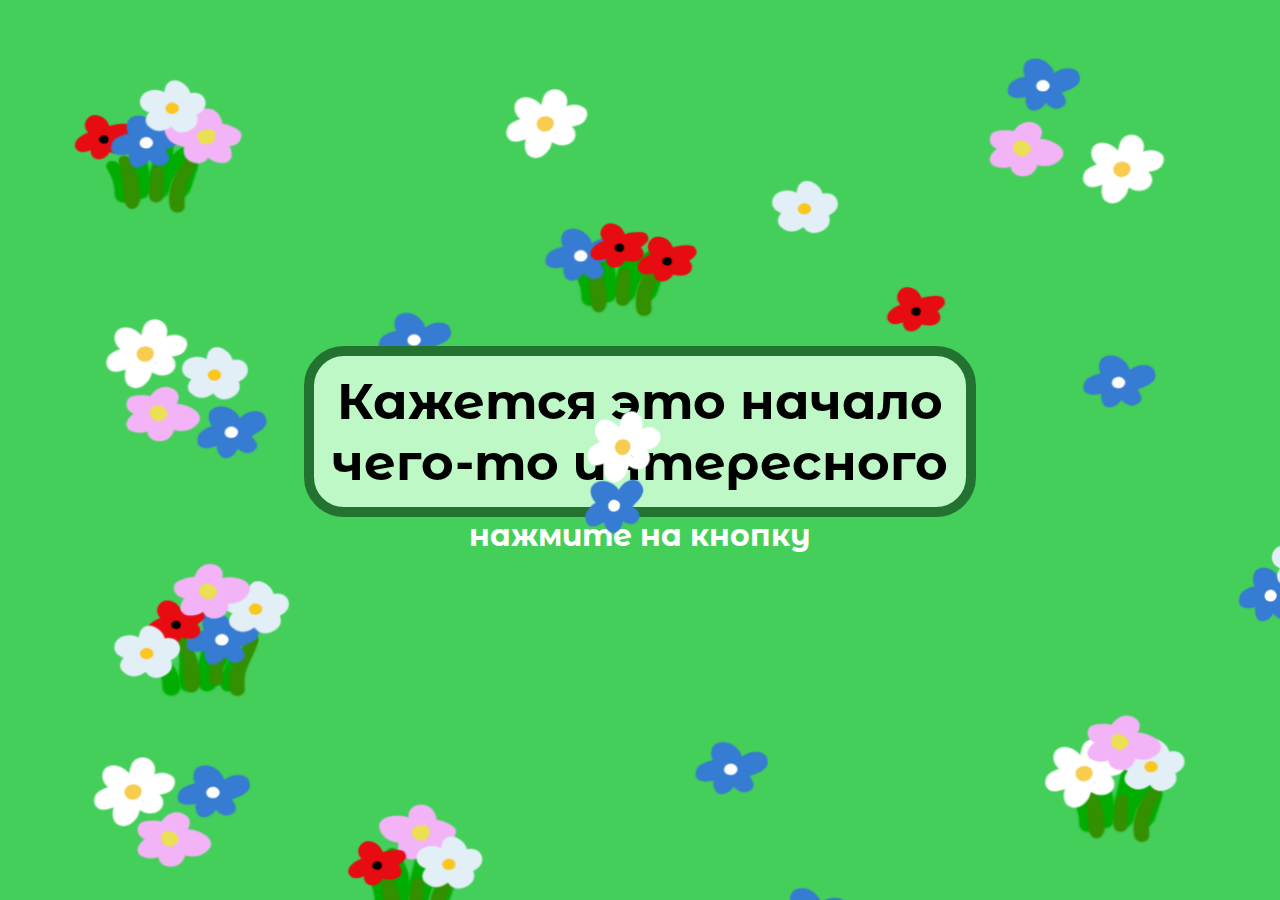
<file: index.html>
<!DOCTYPE html>
<html lang="en">
<head>
  <meta charset="UTF-8">
  <meta name="viewport" content="width=device-width, initial-scale=1.0">
  <title>Начало интересного</title>
  <link rel="stylesheet" href="./css/style.css">
  <link rel="shortcut icon" href="./img/букет.png" type="image/x-icon">
</head>
<body>
  <div class="flower-decor-1">
    <img src="./img/Group 8.png" alt="" srcset="">
  </div>
  <div class="flower-decor-2">
    <img src="./img/Group 9.png" alt="" srcset="">
  </div>
  <div class="con">
    <a href="./wishes.html" target="_blank" rel="noopener noreferrer">
      <button>
        Кажется это начало чего-то интересного
      </button>
    </a>
    <p>нажмите на кнопку</p>
  </div>
</body>
</html>
</file>
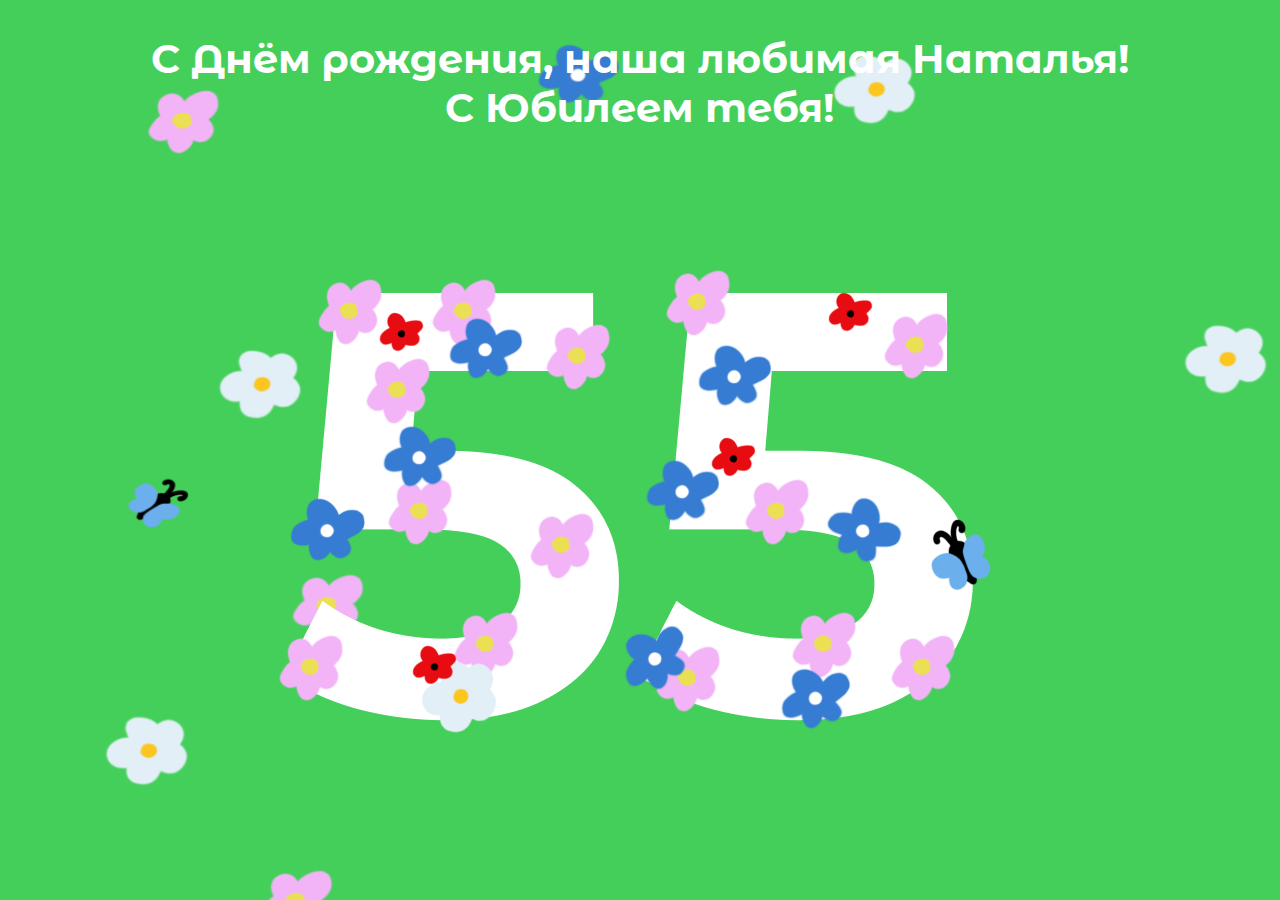
<file: age.html>
<!DOCTYPE html>
<html lang="en">
<head>
  <meta charset="UTF-8">
  <meta name="viewport" content="width=device-width, initial-scale=1.0">
  <link rel="stylesheet" href="./css/style.css">
  <link rel="shortcut icon" href="./img/букет.png" type="image/x-icon">
  <title>Юбилей</title>
</head>
<body class="body-age">
  <div class="con-age">
    <p>
      C Днём рождения, наша любимая Наталья! <br> С Юбилеем тебя!
    </p>
    <a href="./index.html" target="_blank" rel="noopener noreferrer">
      <img src="./img/55.png" alt="" srcset="">
    </a>
    
  </div>
</body>
</html>
</file>
<file: css/style.css>
@import url('https://fonts.googleapis.com/css2?family=Montserrat+Alternates:ital,wght@0,100;0,200;0,300;0,400;0,500;0,600;0,700;0,800;0,900;1,100;1,200;1,300;1,400;1,500;1,600;1,700;1,800;1,900&display=swap');
*{
  margin: 0;
  padding: 0;
}
body{
  background: url('../img/bg.png') no-repeat ;
  background-size: 1920px 1080px;
  display: flex;
  overflow: hidden;
  flex-direction: column;
  width: 100vw;
  height: 100vh;
  align-items: center;
  justify-content: center;
  text-align: center;
}
.body-age{
  background: url('../img/bg3.png') no-repeat;
  background-size: 1920px 1080px;
}
.con button{
  cursor: pointer;
  width: 672px;
  height: 171px;
  background: #BEF8C7;
  border: 10px solid #23722F;
  border-radius: 40px;
  font-size: 50px;
  color: black;
  font-weight: bold;
  font-family: "Montserrat Alternates", sans-serif;
  transition: 0.3s;
}
.con p{
  color: white;
  font-size: 30px;
  font-weight: bold;
  font-family: "Montserrat Alternates", sans-serif;
}
.con button:hover{
  background: #23722F;
  transition: 0.3s;
  border: 10px solid #BEF8C7;
  color: white;
}
.flower-decor-1{
  position: absolute;
  width: 89.93px;
  height: 133.25px;
  left: 572.07px;
  top: 410px;
}
.flower-decor-2{
  position: fixed;
  width: 103.25px;
  height: 100px;
  left: 1237px;
  top: 523px;
}
.con-wishes{
  display: flex;
  flex-direction: column;
  align-items: center;
  gap: 100px;
}
.card-gif{
  width: 240px;
  height: 320px;
  background: url(Checker.png);
  border: 10px solid #23722F;
  border-radius: 40px;
}
.first-row-gap, .trird-row-gap{
  display: flex;
  gap: 200px;
}
.second-row-gap{
  display: flex;
  flex-direction: row;
  align-items: center;
  justify-content: space-between;
  width: 1650px;
}
.btn-img{
  position: absolute;
  left: 810px;
  top: 393px;
  transform: scale(1);
  transition: transform .5s;
}
.second-row-gap p{
  font-size: 30px;
  font-weight: bold;
  font-family: "Montserrat Alternates", sans-serif;
}
.btn-img img:hover{
  transform: scale(1.2);
  transition: transform .5s;
}
.con-age{
  display: flex;
  flex-direction: column;
  align-items: center;
  justify-content: center;
}
.con-age p{
  color: white;
  font-size: 40px;
  font-weight: bold;
  font-family: "Montserrat Alternates", sans-serif;
}
.con-age img{
  transform: scale(1.0);
  transition: transform .5s;
}
.con-age img:hover{
  transform: scale(1.2);
  transition: transform .5s;
}
.row-p{
  display: flex;
  flex-direction: column;
  gap: 20px;
  width: 106px;
}
.body-wishes{
  background: url('../img/bg2.png') no-repeat;
  background-size: 1920px 1080px;
}
@media (max-device-width: 545px){
  body{
    background: url(../img/mob-bg.png) no-repeat;
    background-size: contain;
  
  }
  .body-wishes{
    background: url(../img/mob-bg2.png) no-repeat;
    background-size: cover;
    overflow-y: scroll;
    display: flex;
    align-items: center;
    justify-content: flex-start;
    height: 932px;
  }
  .body-age{
    background: url(../img/mob-bg3.png) no-repeat;
    background-size: contain;
    overflow-y: scroll;
  }
  .flower-decor-1{
    display: none;
  }
  .con button{
    width: 330px;
    font-size: 30px;
  }
  .card-gif video {
    border-radius: 32px;
    width: 100%;       /* Занимает всю ширину контейнера */
    height: 100%;      /* Занимает всю высоту контейнера */
    object-fit: cover; /* Обеспечивает покрытие всего доступного пространства без искажения соотношения сторон */
  }
  .con p{
    width: 170px;
    font-size: 30px;
  }
  .con{
    align-items: center;
    justify-content: center;
    display: flex;
    flex-direction: column;
  }
  .flower-decor-2{
  position: absolute;
  width: 88.25px;
  height: 111px;
  left: 300px;
  top: 248px;
  transform: rotate(45deg);
  }
  .card-gif{
    border: 7px solid #23722F;
  }
  .first-row-gap, .trird-row-gap{
    flex-wrap: wrap;
    gap: 70px;
    row-gap: 10px;
    width: 350px;
    justify-content: space-between;
  }
  .first-row-gap .card-gif, .trird-row-gap .card-gif, .second-row-gap .card-gif{
    width: 115px;
    height: 140px;
  }
  .con-wishes{
    gap: 0px;
    margin-top: 30px;
  }
  .second-row-gap{
    width: 350px;
  }
  .second-row-gap p{
    font-size: 16px;
    max-width: 125px;
    text-align: left;
    background-color: #23722fa1;
    padding: 6px;
    border-radius: 10px;
  }
  .none{
    opacity: 0;
  }
  .display{
    opacity: 1;
  }
  .btn-img{
    position: static;
    /* left: 145px;
    top: 303px;
    width: 135px; */
  }
  .btn-img img{
    
    width: 135px;
    height: 160px;
  }
  .con-age img{
    width: 300px;
  }
  .con-age p{
    font-size: 30px;
  }
}
@media (max-device-width: 545px) {
  body{
    background: url(../img/mob-bg.png) no-repeat;
    background-size: cover;
  }
  .body-age{
    background: url(../img/mob-bg3.png) no-repeat;
    background-size: cover;
    overflow-y: hidden;
  }
  .body-wishes{
    background: url(../img/mob-bg2.png) no-repeat;
    background-size: cover;
    overflow-y: scroll;
    height: 844px;
  }
  .con-age img{
    width: 300px;
  }
  .con-age p{
    font-size: 30px;
  }
  .con button{
    width: 330px;
    font-size: 30px;
  }
  .con p{
    width: 170px;
    font-size: 30px;
  }
  .card-gif{
    border: 7px solid #23722F;
  }
  .con{
    align-items: center;
    justify-content: center;
    display: flex;
    flex-direction: column;
  }
  .flower-decor-2{
  display: none;
  }
  .first-row-gap, .trird-row-gap{
    flex-wrap: wrap;
    gap: 70px;
    row-gap: 10px;
    width: 350px;
    justify-content: space-between;
  }
  .first-row-gap .card-gif, .trird-row-gap .card-gif{
    width: 115px;
    height: 140px;
  }
  .con-wishes{
    gap: 0px;
    margin-top: 20px;
  }
  .second-row-gap{
    width: 350px;
  }
  .second-row-gap p{
    font-size: 16px;
    max-width: 125px;
    text-align: left;
    background-color: #23722fa1;
    padding: 6px;
    border-radius: 10px;
  }
  /* .btn-img{
    position: absolute;
    left: 90px;
    top: 333px;
    width: 135px;
  } */
  .btn-img img{
    width: 105px;
    height: 165px;
  }
}
.modal {
  display: none; /* Скрыть модальное окно по умолчанию */
  position: fixed; /* Оставаться на месте при прокрутке */
  z-index: 1; /* Сидеть на вершине */
  left: 0;
  top: 0;
  width: 100%; /* Полная ширина */
  height: 100%; /* Полная высота */
  overflow: auto; /* Включить прокрутку, если необходимо */
  background-color: rgba(0,0,0,0.4); /* Черный с непрозрачностью */
}

.modal-content {
  background: url(../img/modal.png);
  margin: 10% auto; /* 15% сверху и центрировано */
  padding: 15px;
  display: flex;
  align-items: center;
  flex-direction: column;
  gap: 10px;
  width: 88%; /* Можете управлять шириной */
}
.modal .modal-content video{
  width: 80%;
  border: #23722F solid 10px;
  border-radius: 40px;
}
.text-gif{
  width: 80%;
  height: fit-content;
  background-color: #C9F4D0;
  border: #23722F solid 5px;
  border-radius: 10px;
  padding: 10px;
}
.text-gif p{
  text-align: left;
  display: flex;
  text-indent: 10px;
  color: rgb(0, 0, 0);
  font-size: 12px;
  font-weight: bold;
  font-family: "Montserrat Alternates", sans-serif;
}
video::-webkit-media-controls {
  display: none !important;
}

video::-moz-media-controls {
  display: none !important;
}

video::--ms-media-controls {
  display: none !important;
}
.second-row-gap .modal .modal-content .text-gif p{
  background: none;
  max-width: none;
  padding: 0;
}
@keyframes heartbeat {
  0%, 100% {
    color: #ff0000; /* Красный цвет начальный и конечный */
  }
  50% {
    color: #ffffff; /* Белый цвет в середине анимации */
  }
}

.heartbeat {
  animation: heartbeat 2s infinite; /* Анимация выполняется каждые 2 секунды бесконечно */
}
@keyframes heartbeat1 {
  0%, 100% {
    transform: scale(1); /* Начальный и конечный размер */
    opacity: 1; /* Полная непрозрачность */
  }
  50% {
    transform: scale(1.2); /* Увеличение размера на 20% */
  }
}

.btn-img-heart {
  display: inline-block; /* Необходимо для корректного масштабирования */
  animation: heartbeat1 1.5s infinite; /* Анимация продолжается 1.5 секунды и повторяется бесконечно */
  transition: transform 0.3s; /* Плавность изменения размера */
}
</file>
